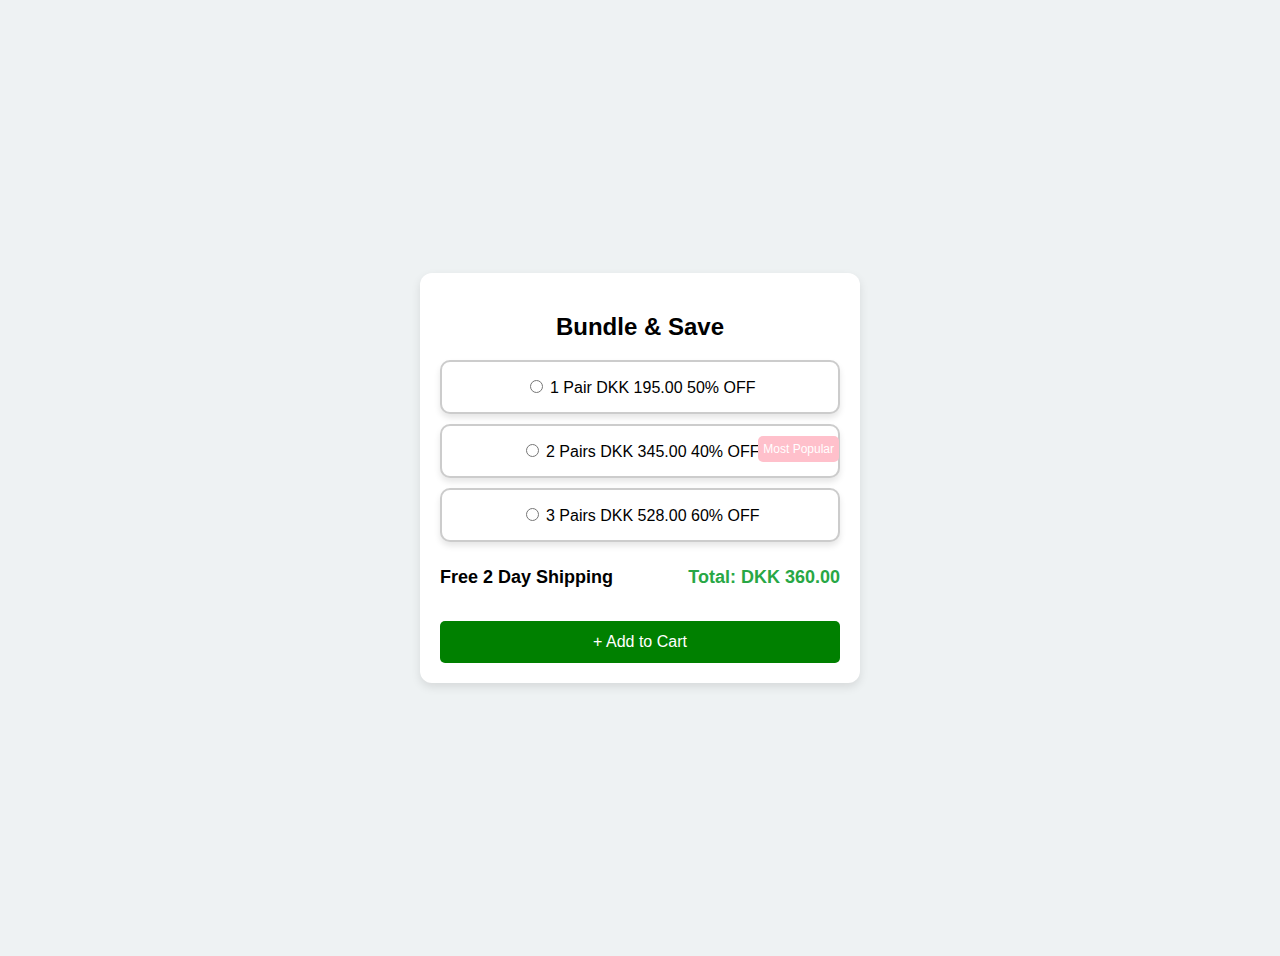
<file: index.html>
<!DOCTYPE html>
<html lang="en">
<head>
    <meta charset="UTF-8">
    <meta name="viewport" content="width=device-width, initial-scale=1.0">
    <title>Bundle & Save</title>
    <link rel="stylesheet" href="index.css">
    
</head>
<body>
    <div class="container">
        <h2>Bundle & Save</h2>
        
        <div class="box" onclick="toggleBox(1)">
            <input type="radio" name="unit" id="unit1"> 
            <label for="unit1">1 Pair <span class="price">DKK 195.00</span> <span class="discount">50% OFF</span></label>
            <div class="options" id="options1">
                <div class="option-group">
                    <span>#1</span>
                    <select>
                        <option>S</option>
                        <option>M</option>
                        <option>L</option>
                    </select>
                    <select>
                        <option>Black</option>
                        <option>Red</option>
                        <option>Blue</option>
                    </select>
                </div>
            </div>
        </div>
        
        <div class="box" onclick="toggleBox(2)">
            <input type="radio" name="unit" id="unit2"> 
            <label for="unit2">2 Pairs <span class="price">DKK 345.00</span> <span class="discount">40% OFF</span> <span class="popular">Most Popular</span></label>
            <div class="options" id="options2">
                <div class="option-group">
                    <span>#1</span>
                    <select>
                        <option>S</option>
                        <option>M</option>
                        <option>L</option>
                    </select>
                    <select>
                        <option>Black</option>
                        <option>Red</option>
                        <option>Blue</option>
                    </select>
                </div>
                <div class="option-group">
                    <span>#2</span>
                    <select>
                        <option>S</option>
                        <option>M</option>
                        <option>L</option>
                    </select>
                    <select>
                        <option>Black</option>
                        <option>Red</option>
                        <option>Blue</option>
                    </select>
                </div>
            </div>
        </div>
        
        <div class="box" onclick="toggleBox(3)">
            <input type="radio" name="unit" id="unit3"> 
            <label for="unit3">3 Pairs <span class="price">DKK 528.00</span> <span class="discount">60% OFF</span></label>
            <div class="options" id="options3">
                <div class="option-group">
                    <span>#1</span>
                    <select>
                        <option>S</option>
                        <option>M</option>
                        <option>L</option>
                    </select>
                    <select>
                        <option>Black</option>
                        <option>Red</option>
                        <option>Blue</option>
                    </select>
                </div>
                <div class="option-group">
                    <span>#2</span>
                    <select>
                        <option>S</option>
                        <option>M</option>
                        <option>L</option>
                    </select>
                    <select>
                        <option>Black</option>
                        <option>Red</option>
                        <option>Blue</option>
                    </select>
                </div>
                <div class="option-group">
                    <span>#3</span>
                    <select>
                        <option>S</option>
                        <option>M</option>
                        <option>L</option>
                    </select>
                    <select>
                        <option>Black</option>
                        <option>Red</option>
                        <option>Blue</option>
                    </select>
                </div>
            </div>
        </div>
        
        <div class="footer">
            <p class="shipping">Free 2 Day Shipping</p>
            <p class="total">Total: <span class="total-price">DKK 360.00</span></p>

        </div>
       
        <button class="cart-btn">+ Add to Cart</button>
    </div>
    
    <script src="index.js"></script>
</body>
</html>
</file>
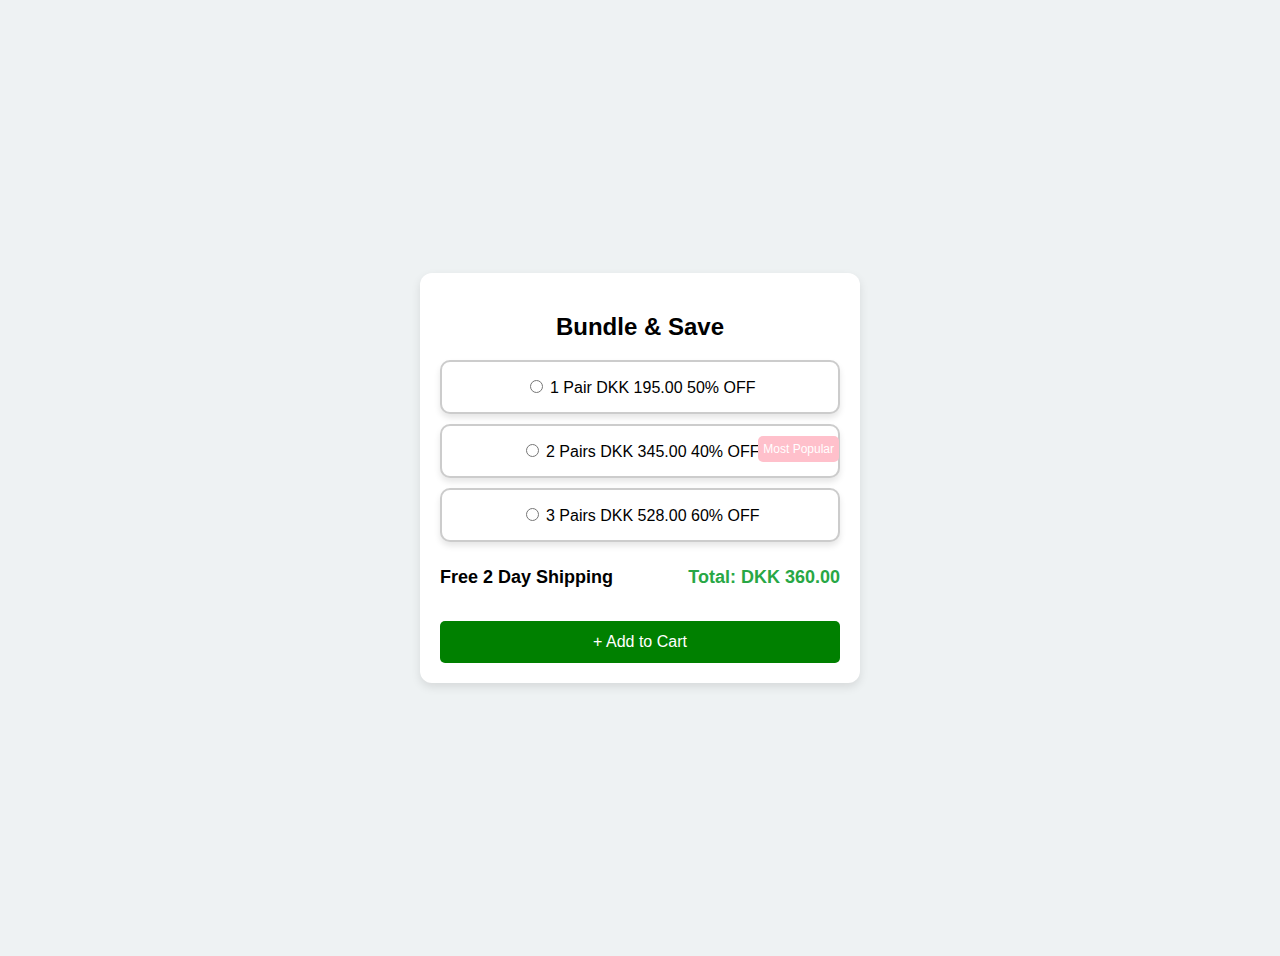
<file: Public/index.html>
<!DOCTYPE html>
<html lang="en">
<head>
    <meta charset="UTF-8">
    <meta name="viewport" content="width=device-width, initial-scale=1.0">
    <title>Bundle & Save</title>
    <link rel="stylesheet" href="index.css">
</head>
<body>
    <div class="container">
        <h2>Bundle & Save</h2>
        
        <div class="box" onclick="toggleBox(1)">
            <input type="radio" name="unit" id="unit1"> 
            <label for="unit1">1 Pair <span class="price">DKK 195.00</span> <span class="discount">50% OFF</span></label>
            <div class="options" id="options1">
                <div class="option-group">
                    <span>#1</span>
                    <select>
                        <option>S</option>
                        <option>M</option>
                        <option>L</option>
                    </select>
                    <select>
                        <option>Black</option>
                        <option>Red</option>
                        <option>Blue</option>
                    </select>
                </div>
            </div>
        </div>
        
        <div class="box" onclick="toggleBox(2)">
            <input type="radio" name="unit" id="unit2"> 
            <label for="unit2">2 Pairs <span class="price">DKK 345.00</span> <span class="discount">40% OFF</span> <span class="popular">Most Popular</span></label>
            <div class="options" id="options2">
                <div class="option-group">
                    <span>#1</span>
                    <select>
                        <option>S</option>
                        <option>M</option>
                        <option>L</option>
                    </select>
                    <select>
                        <option>Black</option>
                        <option>Red</option>
                        <option>Blue</option>
                    </select>
                </div>
                <div class="option-group">
                    <span>#2</span>
                    <select>
                        <option>S</option>
                        <option>M</option>
                        <option>L</option>
                    </select>
                    <select>
                        <option>Black</option>
                        <option>Red</option>
                        <option>Blue</option>
                    </select>
                </div>
            </div>
        </div>
        
        <div class="box" onclick="toggleBox(3)">
            <input type="radio" name="unit" id="unit3"> 
            <label for="unit3">3 Pairs <span class="price">DKK 528.00</span> <span class="discount">60% OFF</span></label>
            <div class="options" id="options3">
                <div class="option-group">
                    <span>#1</span>
                    <select>
                        <option>S</option>
                        <option>M</option>
                        <option>L</option>
                    </select>
                    <select>
                        <option>Black</option>
                        <option>Red</option>
                        <option>Blue</option>
                    </select>
                </div>
                <div class="option-group">
                    <span>#2</span>
                    <select>
                        <option>S</option>
                        <option>M</option>
                        <option>L</option>
                    </select>
                    <select>
                        <option>Black</option>
                        <option>Red</option>
                        <option>Blue</option>
                    </select>
                </div>
                <div class="option-group">
                    <span>#3</span>
                    <select>
                        <option>S</option>
                        <option>M</option>
                        <option>L</option>
                    </select>
                    <select>
                        <option>Black</option>
                        <option>Red</option>
                        <option>Blue</option>
                    </select>
                </div>
            </div>
        </div>
        
        <div class="footer">  <p class="shipping">Free 2 Day Shipping</p>
            <p class="total">Total: <span class="total-price">DKK 360.00</span></p></div>
       
        <button class="cart-btn">+ Add to Cart</button>
    </div>
    
    <script src="index.js"></script>
</body>
</html>
</file>
<file: index.css>
body {
    font-family: 'Poppins', sans-serif;
    text-align: center;
    padding: 20px;
    background-color: #eef2f3;
    display: flex;
    justify-content: center;
    align-items: center;
    min-height: 100vh;
}
.container {
    background: white;
    padding: 20px;
    border-radius: 12px;
    box-shadow: 0 4px 10px rgba(0, 0, 0, 0.1);
    width: 400px;
}
.box {
    border: 2px solid #ccc;
    padding: 15px;
    margin: 10px auto;
    cursor: pointer;
    border-radius: 10px;
    transition: all 0.3s ease;
    background-color: white;
    position: relative;
    box-shadow: 0 4px 6px rgba(0, 0, 0, 0.1);
}
.box:hover, .box.selected {
    border-color: green;
    background-color: #e6f9e6;
    transform: scale(1.02);
    box-shadow: 0 4px 8px rgba(0, 0, 0, 0.15);
}
.options {
    display: none;
    margin-top: 10px;
}
.option-group {
    display: flex;
    justify-content: space-between;
    padding: 5px 0;
}
.shipping, .total {
    font-weight: bold;
    font-size: 18px;
    margin-top: 15px;
}
.total {
    color: #28a745;
}
.cart-btn {
    background-color: green;
    color: white;
    padding: 12px;
    border: none;
    border-radius: 5px;
    cursor: pointer;
    font-size: 16px;
    width: 100%;
    margin-top: 15px;
    transition: background 0.3s;
}
.cart-btn:hover {
    background-color: darkgreen;
}
.popular {
    color: white;
    background: pink;
    padding: 6px 5px;
    border-radius: 5px;
    font-size: 12px;
    position: absolute;
    top: 10px;
    right: -1px;
}
.footer{
    display: flex;
    justify-content: space-between;
}
</file>
<file: Public/index.css>
body {
    font-family: 'Poppins', sans-serif;
    text-align: center;
    padding: 20px;
    background-color: #eef2f3;
    display: flex;
    justify-content: center;
    align-items: center;
    min-height: 100vh;
}
.container {
    background: white;
    padding: 20px;
    border-radius: 12px;
    box-shadow: 0 4px 10px rgba(0, 0, 0, 0.1);
    width: 400px;
}
.box {
    border: 2px solid #ccc;
    padding: 15px;
    margin: 10px auto;
    cursor: pointer;
    border-radius: 10px;
    transition: all 0.3s ease;
    background-color: white;
    position: relative;
    box-shadow: 0 4px 6px rgba(0, 0, 0, 0.1);
}
.box:hover, .box.selected {
    border-color: green;
    background-color: #e6f9e6;
    transform: scale(1.02);
    box-shadow: 0 4px 8px rgba(0, 0, 0, 0.15);
}
.options {
    display: none;
    margin-top: 10px;
}
.option-group {
    display: flex;
    justify-content: space-between;
    padding: 5px 0;
}
.shipping, .total {
    font-weight: bold;
    font-size: 18px;
    margin-top: 15px;
}
.total {
    color: #28a745;
}
.cart-btn {
    background-color: green;
    color: white;
    padding: 12px;
    border: none;
    border-radius: 5px;
    cursor: pointer;
    font-size: 16px;
    width: 100%;
    margin-top: 15px;
    transition: background 0.3s;
}
.cart-btn:hover {
    background-color: darkgreen;
}
.popular {
    color: white;
    background: pink;
    padding: 6px 5px;
    border-radius: 5px;
    font-size: 12px;
    position: absolute;
    top: 10px;
    right: -1px;
}
.footer{
    display: flex;
    justify-content: space-between;
}
</file>
